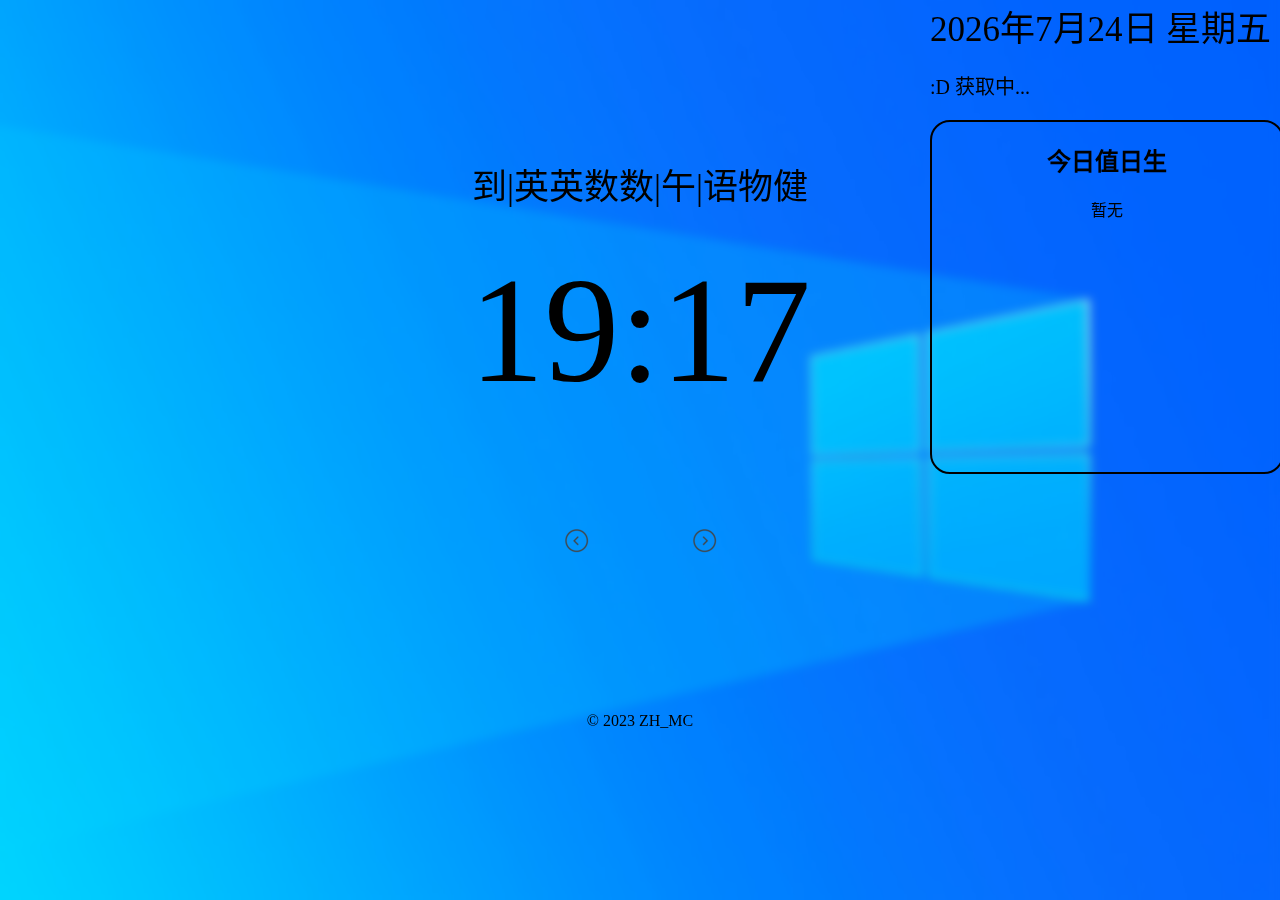
<file: index.html>
<!DOCTYPE html>
<html lang="zh-CN">

<head>
    <meta charset="UTF-8">
    <link rel="stylesheet" type="text/css" href="./css/style.css">
    <title>桌面</title>
    <meta name="viewport"content="width=device-width, initial-scale=1.0, minimum-scale=0.5, maximum-scale=2.0, user-scalable=yes" />
</head>

<body>
    <div>
        <!-- <div  style="position:absolute; top:0; left:0; font-size: 35px;">
        </div> -->

        <div style="position:absolute; top:0; right:0; width: 350px;">
            <div id="clock" style="font-size: 35px;"></div>
            <p id="hitokoto">
                <p id="hitokoto_text" style="font-size: 20px;">:D 获取中...</p>
            </p>
            <div style="width: 350px; height: 350px; text-align: center; border: 2px solid #000; border-radius: 20px;">
                <h2>今日值日生</h2>
                <p>暂无</p>
                
            </div>
        </div>
        <div>
            <div id="lesson" style="text-align: center; font-size: 35px; padding-top: 150px;"></div>
            <div class="box"></div>
        </div>


        <span style='padding-top:120px; text-align: center; '>
            <a href="writer.html">
                <button id="bi" style="left: 45%;"></button>
            </a>
            <a href="RRC.html">
                <button id="bo" style="left: 55%;"></button>
            </a>

        </span>
        
    </div>
    <div style="padding-top: 280px; text-align: center;">
        <p>&copy; 2023 ZH_MC</p>
    </div>







    
    <!-- 引入外部 JavaScript 文件 -->
    <script>
        const divObj = document.getElementsByClassName('box')[0];

        setInterval(() => {
            const nowTime = getNowTime();
            divObj.innerText = nowTime;
        })

        function getNowTime() {
            const date = new Date();
            const year = date.getFullYear();
            const month = date.getMonth();
            const day = date.getDate();
            const hour = date.getHours();
            const minite = date.getMinutes();
            const seconds = date.getSeconds();
            return `${hour}:${minite<10?'0'+minite:minite}`
        }

        function showTime(clock) {
            var now = new Date();
            var year = now.getFullYear();
            var month = now.getMonth();
            var day = now.getDate();
            var hour = now.getHours();
            var minu = now.getMinutes();
            var second = now.getSeconds();
            month = month + 1;
            var arr_work = new Array("星期日", "星期一", "星期二", "星期三", "星期四", "星期五", "星期六");
            var week = arr_work[now.getDay()];
            var time = year + "年" + month + "月" + day + "日 " + week;
            clock.innerHTML = time;
        }

        function koto() {
            fetch('https://v1.hitokoto.cn/?c=d')
                .then(response => response.json())
                .then(data => {
                    const hitokoto = document.querySelector('#hitokoto_text')
                    hitokoto.innerText = data.hitokoto
                })
                .catch(console.error)
        }

        function lesson() {
            var lesson = document.getElementById("lesson");
            var now = new Date();
            var code = now.getDay();
            if (code == 1) {
                lesson.innerHTML = "到|数英语史|午|物地体";
            }
            if (code == 2) {
                lesson.innerHTML = "到|数物语生|午|道地英";
            }
            if (code == 3) {
                lesson.innerHTML = "到|英数语语|午|体生班";
            }
            if (code == 4) {
                lesson.innerHTML = "到|生英物体|午|地数语";
            }
            if (code == 5) {
                lesson.innerHTML = "到|英英数数|午|语物健";
            }
            if (code == 6) {
                lesson.innerHTML = "无|无无无无|无|无无无";
            }
            if (code == 0) {
                lesson.innerHTML = "无|无无无无|无|无无无";
            }
            console.log(code);

        }

        console.log(koto());
        console.log(showTime(clock));
        console.log(getNowTime());
        console.log(lesson());

        window.onload = function () {
            var clock = document.getElementById("clock");
            window.setInterval("showTime(clock)", 1000);
            var lesson = document.getElementById("lesson");
            window.setInterval("lesson()", 1000);
            var koto = document.getElementById("hitokoto_text");
            window.setInterval("koto()", 600000);
        }
    </script>

</body>

</html>
</file>
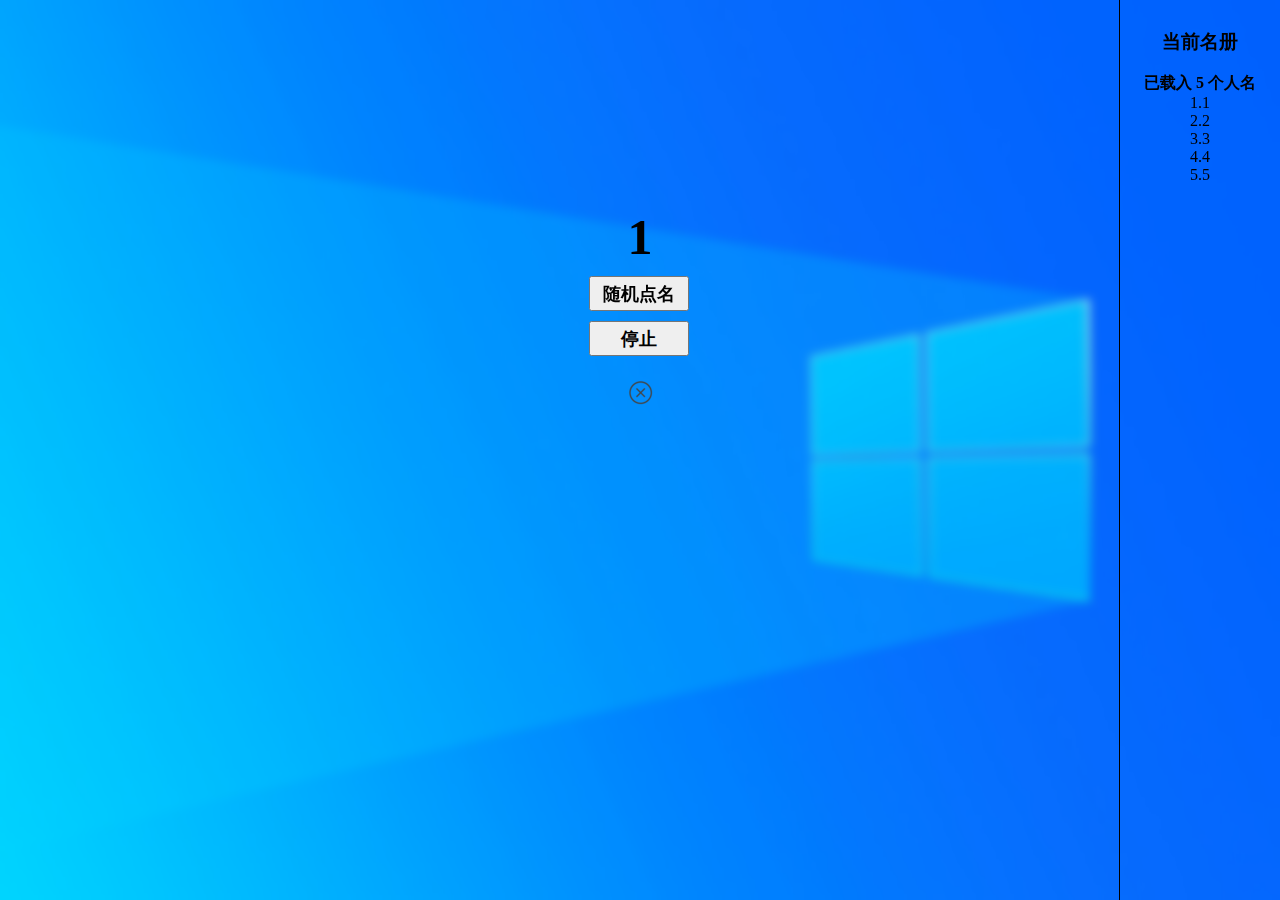
<file: RRC.html>
<!DOCTYPE html>
<html>

<head>
	<meta charset="UTF-8">
	<title>随机点名</title>
	<link rel="stylesheet" type="text/css" href="./css/style.css">
	<style>
		
	</style>
</head>

<body style='height:100%; '>
	<div style='padding-top:200px;'>
		<!-- 姓名展示区域 -->
		<div style='width:402px; margin: 0 auto; text-align: center; '>
			<span id='nameArea' style=""></span>
		</div>
		<!-- 操作区 -->
		<div style='width:102px; margin:0 auto; padding-top:10px;'>
			<input id='startButton' type='button' style='' value='随机点名' />
			<div style='padding-top:10px;''>  
                <button id="button_text" style="text-align: center;">停止</button>
			</div>
            <div style=' padding-top:20px; text-align: center;'>
				<a href="index.html"><button style="width:32px; height: 32px; outline: none; border: none; background:url('./img/stop.ico');"></button></a>
			</div>
		</div>

		<div
			style='position:fixed; top:0px; right:0px; color:rgb(0, 0, 0); width:160px; height:100%; border-left:1px solid rgb(0, 0, 0); padding-top:10px; padding-bottom:20px; overflow:auto;'>
			<div style='text-align: center;'>
				<h3>当前名册</h3>

				<span id="input" style='text-align: center; font-weight:bolder;'></span>

			</div>
			<div id='namesShow' style='text-align: center; padding-bottom:30px;'></div>
		</div>
<script src="./js/names.js"></script>
<script src="./js/script.js"></script>

</body>

</html>
</file>
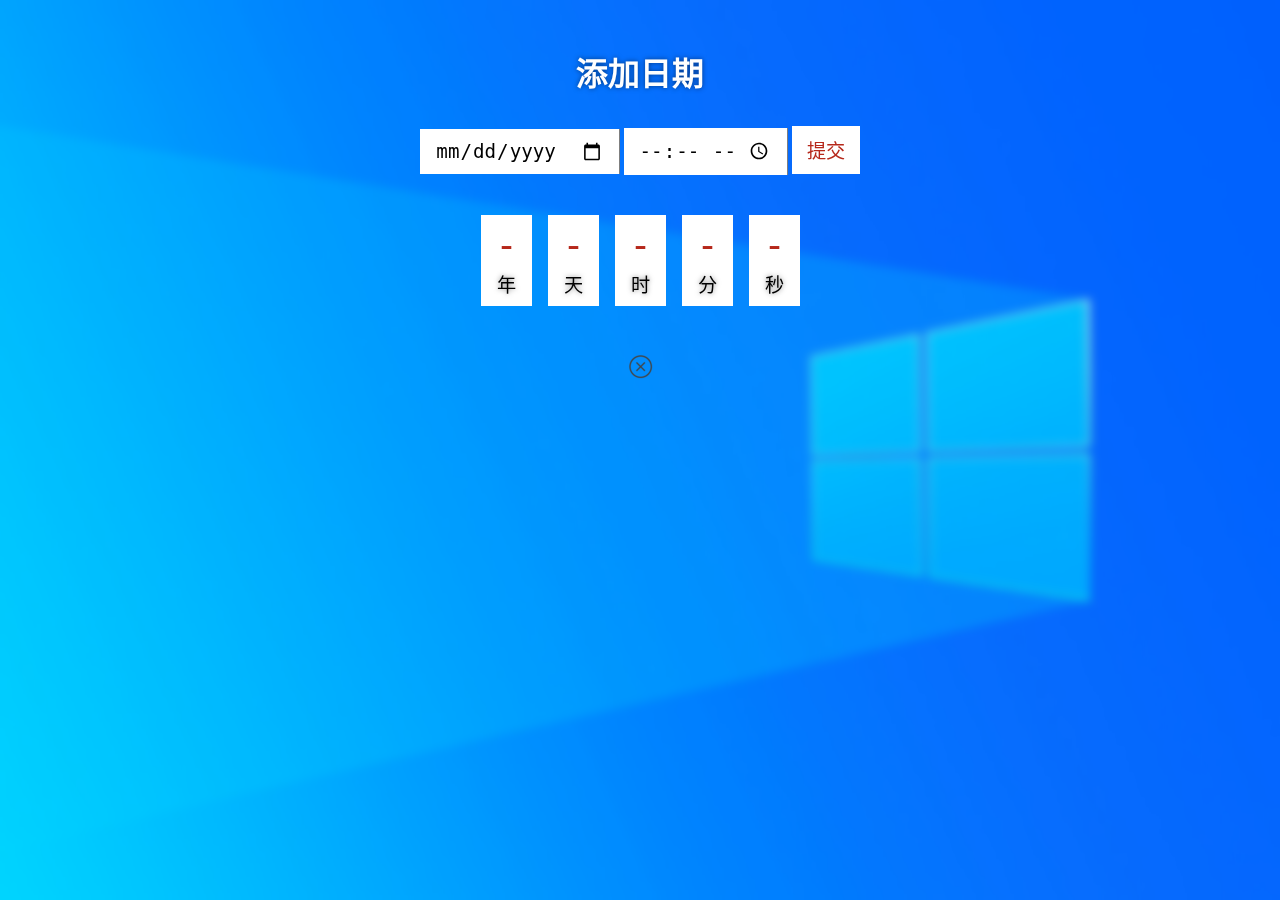
<file: writer.html>
<!DOCTYPE html>
<html lang="zh-CN">

<head>
    <meta charset="UTF-8">
    <title>桌面</title>
    <meta name="viewport"content="width=device-width, initial-scale=1.0, minimum-scale=0.5, maximum-scale=2.0, user-scalable=yes" />
    <style>
        @import url("https://fonts.googleapis.com/css2?family=Roboto&display=swap");

        * {
            box-sizing: border-box;
            padding: 0;
            margin: 0;
        }

        body {
            width: 100%;
            min-height: 100vh;
            font-family: "Roboto", sans-serif;
            background: url("./img/bg.jpg") no-repeat center/cover;
            display: flex;
            flex-direction: column;
            align-items: center;
            position: relative;
        }

        body::before {
            content: "";
            position: absolute;
            width: 100%;
            height: 100%;
            z-index: -1;
            backdrop-filter: blur(5px);
        }

        .container {
            text-align: center;
            margin: 2rem auto 0;
            padding: 0 15px;
        }

        .container>* {
            padding: 1rem;
        }

        .container h5 {
            font-size: 2rem;
        }

        .container form input {
            padding: 10px 15px;
            font-size: 1.2rem;
            border: none;
            border-right: 1px solid rgba(0, 0, 0, 0.5);
        }

        .container form button {
            font-size: 1.2rem;
            outline: none;
            border: none;
            padding: 10px 15px;
            background: #ffffff;
            color: #b6281b;
            cursor: pointer;
            transition: 0.2s linear;
        }

        .container form button:hover {
            background: #b6281b;
            color: #ffffff;
        }

        .container h1 {
            font-size: 3rem;
            text-transform: uppercase;
        }

        .container h5,
        .container h1,
        .container p {
            color: #ffffff;
            text-shadow: 0 0 5px rgba(0, 0, 0, 0.5);
        }

        .container p {
            font-size: 1.2rem;
            width: 80%;
            margin: auto;
        }

        .container .hidden {
            display: none;
        }

        .container .pickedTime {
            display: flex;
            flex-wrap: wrap;
            justify-content: center;
            align-items: center;
        }

        .container .pickedTime .time {
            margin: 0.5rem;
            padding: 0.5rem 1rem;
            background: #ffffff;
        }

        .container .pickedTime .time span {
            font-size: 2.5rem;
            color: #b6281b;
        }

        .container .pickedTime .time p {
            color: #000000;
            width: 100%;
        }

        .container .boxes {
            display: flex;
            flex-wrap: wrap;
            justify-content: center;
            align-items: center;
        }

        .container .boxes .box {
            background: #ffffff;
            margin: 1rem;
            padding: 1rem 2rem;
            display: flex;
            flex-direction: column;
            text-align: center;
        }

        .container .boxes .box span {
            color: #b6281b;
            font-weight: bold;
            font-size: 4rem;
        }

        .container .boxes .box p {
            color: #000000;
            width: 100%;
        }
    </style>
</head>

<body>
    <div class="container">
        <h5>添加日期</h5>
        <form id="addDate">
            <input type="date" name="date" id="date">
            <input type="time" name="time" id="time">
            <button type="submit">提交</button>
        </form>
        <p class="hidden">截止日期<br><span id="until"></span></p>
        <p class="hidden">还剩的时间</p>
        <div class="pickedTime">
            <div class="time">
                <span id="time-years">-</span>
                <p>年</p>
            </div>
            <div class="time">
                <span id="time-days">-</span>
                <p>天</p>
            </div>
            <div class="time">
                <span id="time-hours">-</span>
                <p>时</p>
            </div>
            <div class="time">
                <span id="time-minutes">-</span>
                <p>分</p>
            </div>
            <div class="time">
                <span id="time-seconds">-</span>
                <p>秒</p>
            </div>
        </div>
        <div style=' padding-top:20px; text-align: center;'>
            <a href="index.html"><button
                    style="width:32px; height: 32px; outline: none; border: none; background:url('./img/stop.ico');"></button></a>
        </div>
    </div>



    <script>
        const s = 1000,
            m = s * 60,
            h = m * 60,
            d = h * 24,
            y = d * 365;

        setInterval(() => {
            counting();
        }, 1000);


        const formAddDate = document.getElementById('addDate');
        formAddDate.addEventListener('submit', addTime);

        function addTime(e) {
            const date = document.getElementById('date').value,
                time = document.getElementById('time').value,
                timeYears = document.getElementById('time-years'),
                timeDays = document.getElementById('time-days'),
                timeHours = document.getElementById('time-hours'),
                timeMinutes = document.getElementById('time-minutes'),
                timeSeconds = document.getElementById('time-seconds');

            if (date && time) {
                const chosenDate = new Date(`${date} ${time}`)
                document.getElementById('until').innerText = chosenDate.toString();

                const hidden = document.querySelectorAll('.hidden');
                hidden.forEach(el => el.style.display = 'block');

                const interval = setInterval(() => {
                    const pickedDate = new Date(`${date} ${time}`).getTime(),
                        currentDate = new Date().getTime(),
                        difference = pickedDate - currentDate,
                        years = Math.floor(difference / y);

                    if (years < 1) {
                        timeYears.parentElement.style.display = 'none';
                    } else {
                        timeYears.parentElement.style.display = 'block';

                    }
                    timeYears.innerHTML = Math.floor(difference / y);
                    timeDays.innerHTML = Math.floor((difference % y) / d);
                    timeHours.innerHTML = Math.floor((difference % d) / h);
                    timeMinutes.innerHTML = Math.floor((difference % h) / m);
                    timeSeconds.innerHTML = Math.floor((difference % m) / s);
                }, 1000);

                document.querySelector('button').addEventListener('click', () => {
                    clearInterval(interval);
                });

                formAddDate.reset();
            }
            e.preventDefault();
        }
    </script>

</body>

</html>
</file>
<file: css/style.css>
body {

    background: url(../img/bg.jpg) no-repeat center center;
    background-size: cover;
    background-attachment: fixed;
    font-family: '幼圆';
    
    
    
}


html::before {
    content: "";
    position: absolute;
    width: 100%;
    height: 100%;
    z-index: -1;
    backdrop-filter: blur(5px);
}
.box {
    padding-top: 35px;
 

    text-align: center;
    font-size: 150px;

    margin: 0 auto;
}

#bo {
    position: absolute;
    top: 60%;
    left: 50%;
    transform: translate(-50%, -50%);
    width: 32px;
    height: 32px;
    /* 取消轮廓线 */
    outline: none;
    border: none;
    background: url('../img/right.ico');
}

#nameArea {
    width: 400px;
    text-align: center;
    font-size: 50px;
    height: 100px;
    font-weight: bolder;
    border: 0px solid;
}

#startButton {
    width: 100px;
    text-align: center;
    font-size: 18px;
    height: 35px;
    font-weight: bolder;
}

#button_text {
    width: 100px;
    text-align: center;
    font-size: 18px;
    height: 35px;
    font-weight: bolder;

}

::-webkit-scrollbar {
    width: 3px;
}
#bi {
    position: absolute;
    top: 60%;
    left: 50%;
    transform: translate(-50%, -50%);
    width: 32px;
    height: 32px;
    /* 取消轮廓线 */
    outline: none;
    border: none;
    background: url('../img/left.ico');
}
</file>
